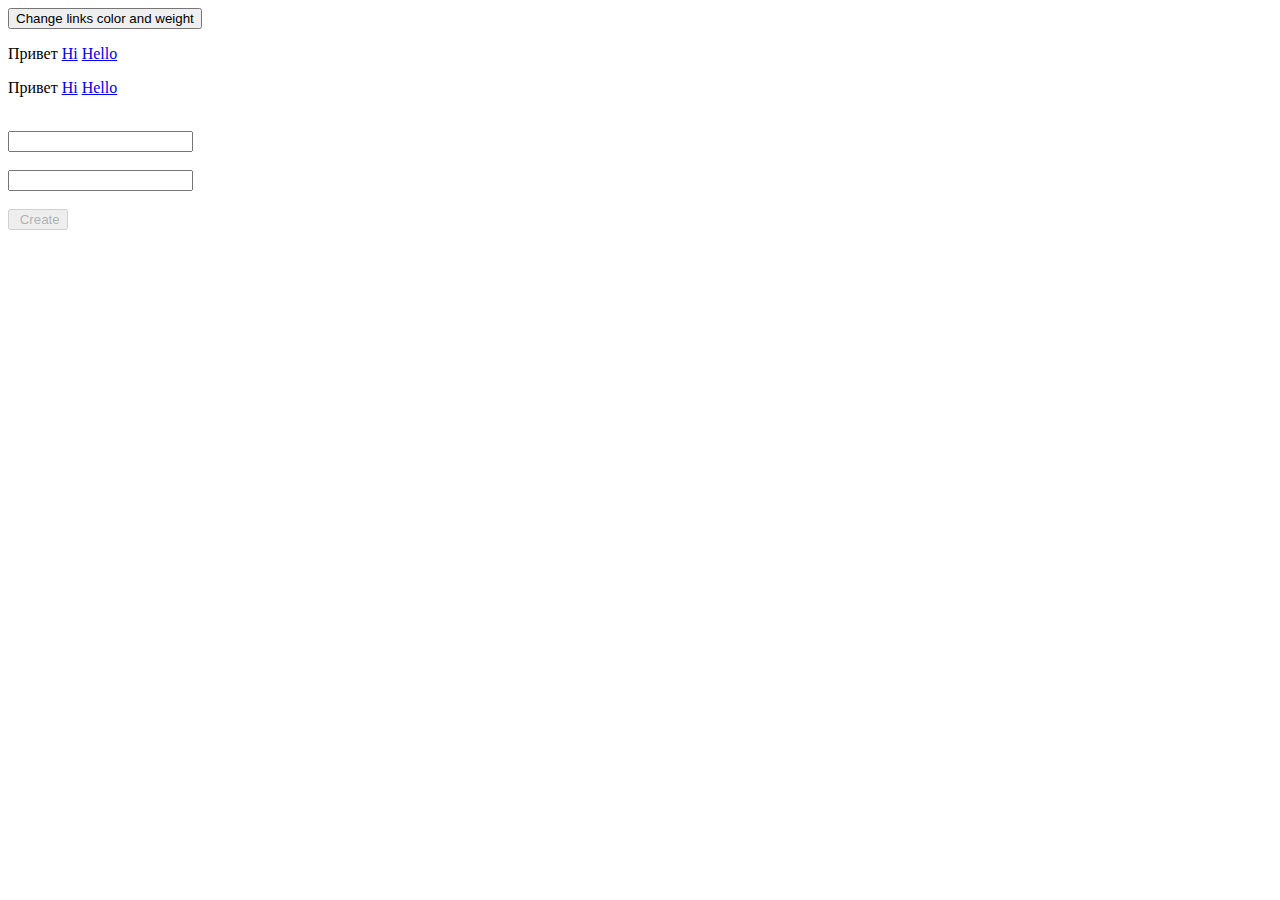
<file: Lesson-14/index.html>
<!doctype html>
<html lang="en">
<head>
		<meta charset="UTF-8">
		<meta name="viewport"
					content="width=device-width, user-scalable=no, initial-scale=1.0, maximum-scale=1.0, minimum-scale=1.0">
		<meta http-equiv="X-UA-Compatible" content="ie=edge">
		<link rel="stylesheet" href="style.css" type="text/css">
		<script src="HW_14.js" defer></script>
		<title>Document</title>
</head>
<body>
<button>Change links color and weight</button>
<div id="first"></div>
<br>

<form>
<input type="text" id="x"><br><br>
<input type="text" id="y"><br><br>
<input type="button" id="button" value=" Create" disabled="disabled"><br><br>
</form>



</body>
</html>
</file>
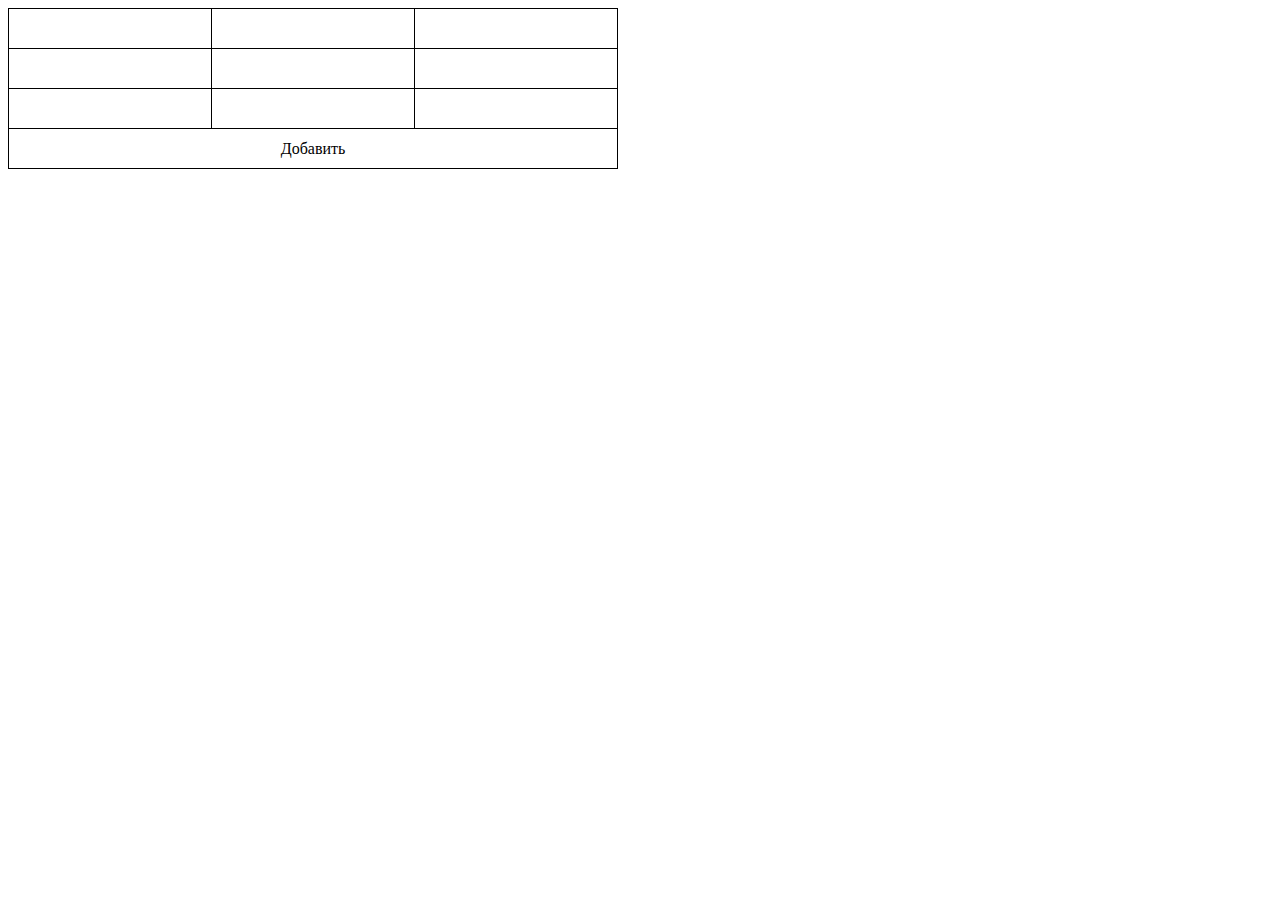
<file: Lesson-15/index.html>
<!doctype html>
<html lang="en">
<head>
		<meta charset="UTF-8">
		<meta name="viewport"
					content="width=device-width, user-scalable=no, initial-scale=1.0, maximum-scale=1.0, minimum-scale=1.0">
		<meta http-equiv="X-UA-Compatible" content="ie=edge">
		<link rel="stylesheet" href="style.css" type="text/css">
		<script src="HW_15.js" defer></script>
		<title>Document</title>
</head>
<body>
<table>
		<tr id="tr">
				<td></td>
				<td></td>
				<td></td>
		</tr>
		<tr>
				<td></td>
				<td></td>
				<td></td>
		</tr>
		<tr>
				<td></td>
				<td></td>
				<td></td>
		</tr>
		<tr id="button">
				<td colspan="3">Добавить</td>
		</tr>
</table>
</body>
</html>
</file>
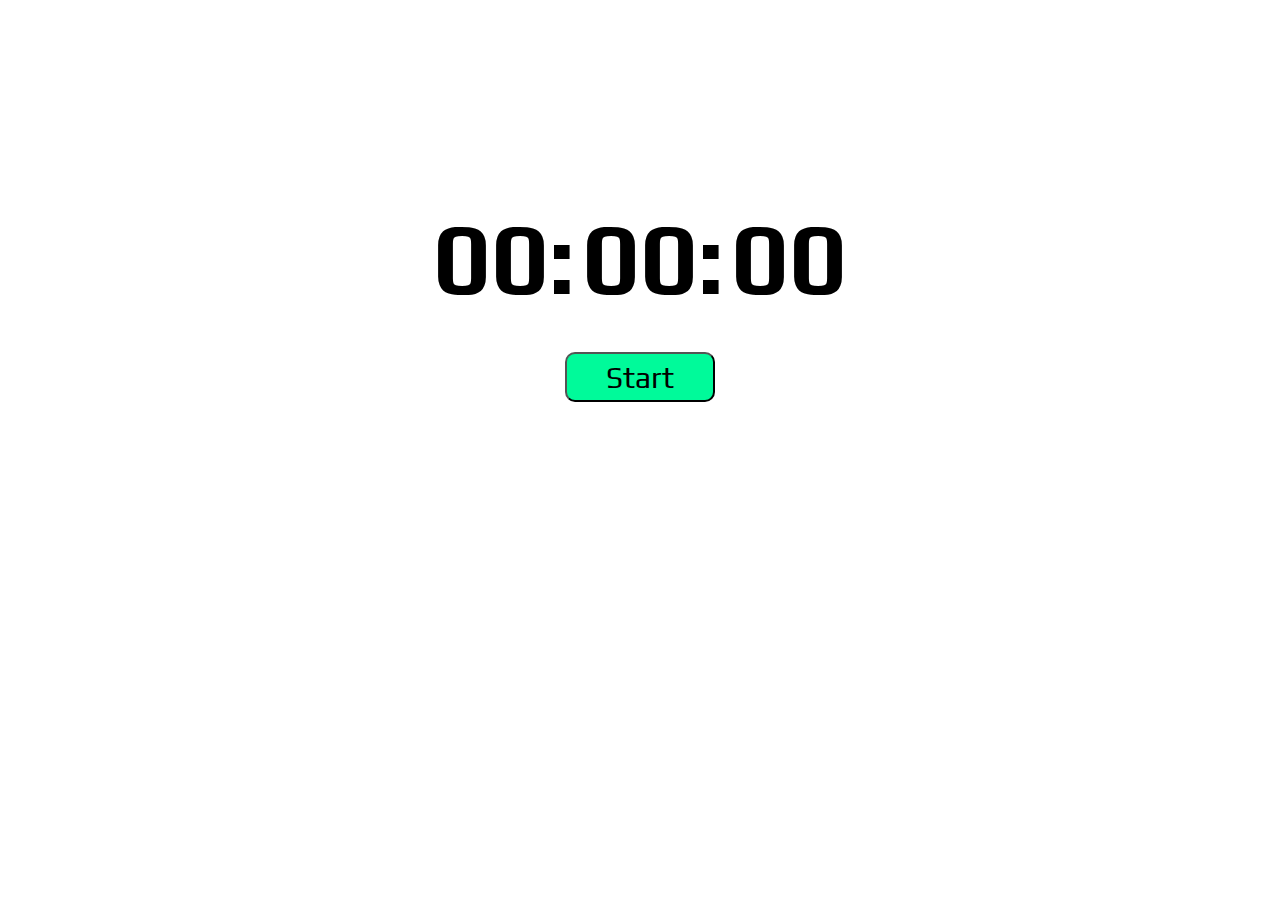
<file: Lesson-17/index.html>
<!doctype html>
<html lang="en">
<head>
  <meta charset="UTF-8">
  <meta name="viewport"
        content="width=device-width, user-scalable=no, initial-scale=1.0, maximum-scale=1.0, minimum-scale=1.0">
  <meta http-equiv="X-UA-Compatible" content="ie=edge">
  <link rel="stylesheet" href="style.css">
  <link href="https://fonts.googleapis.com/css?family=Play&display=swap&subset=cyrillic" rel="stylesheet">
  <title>Stopwatch</title>
</head>
<body>

  <h1>
    <span id="min">00</span><span>:</span>
    <span id="sec">00</span><span>:</span>
    <span id="millisec">00</span>
  </h1>
  <button id="start">Start</button>
  <button id="result">Result</button>
  <button id="reset">Reset</button>
  <div id="val"></div>

<script src="HW_17.js"></script>
</body>
</html>
</file>
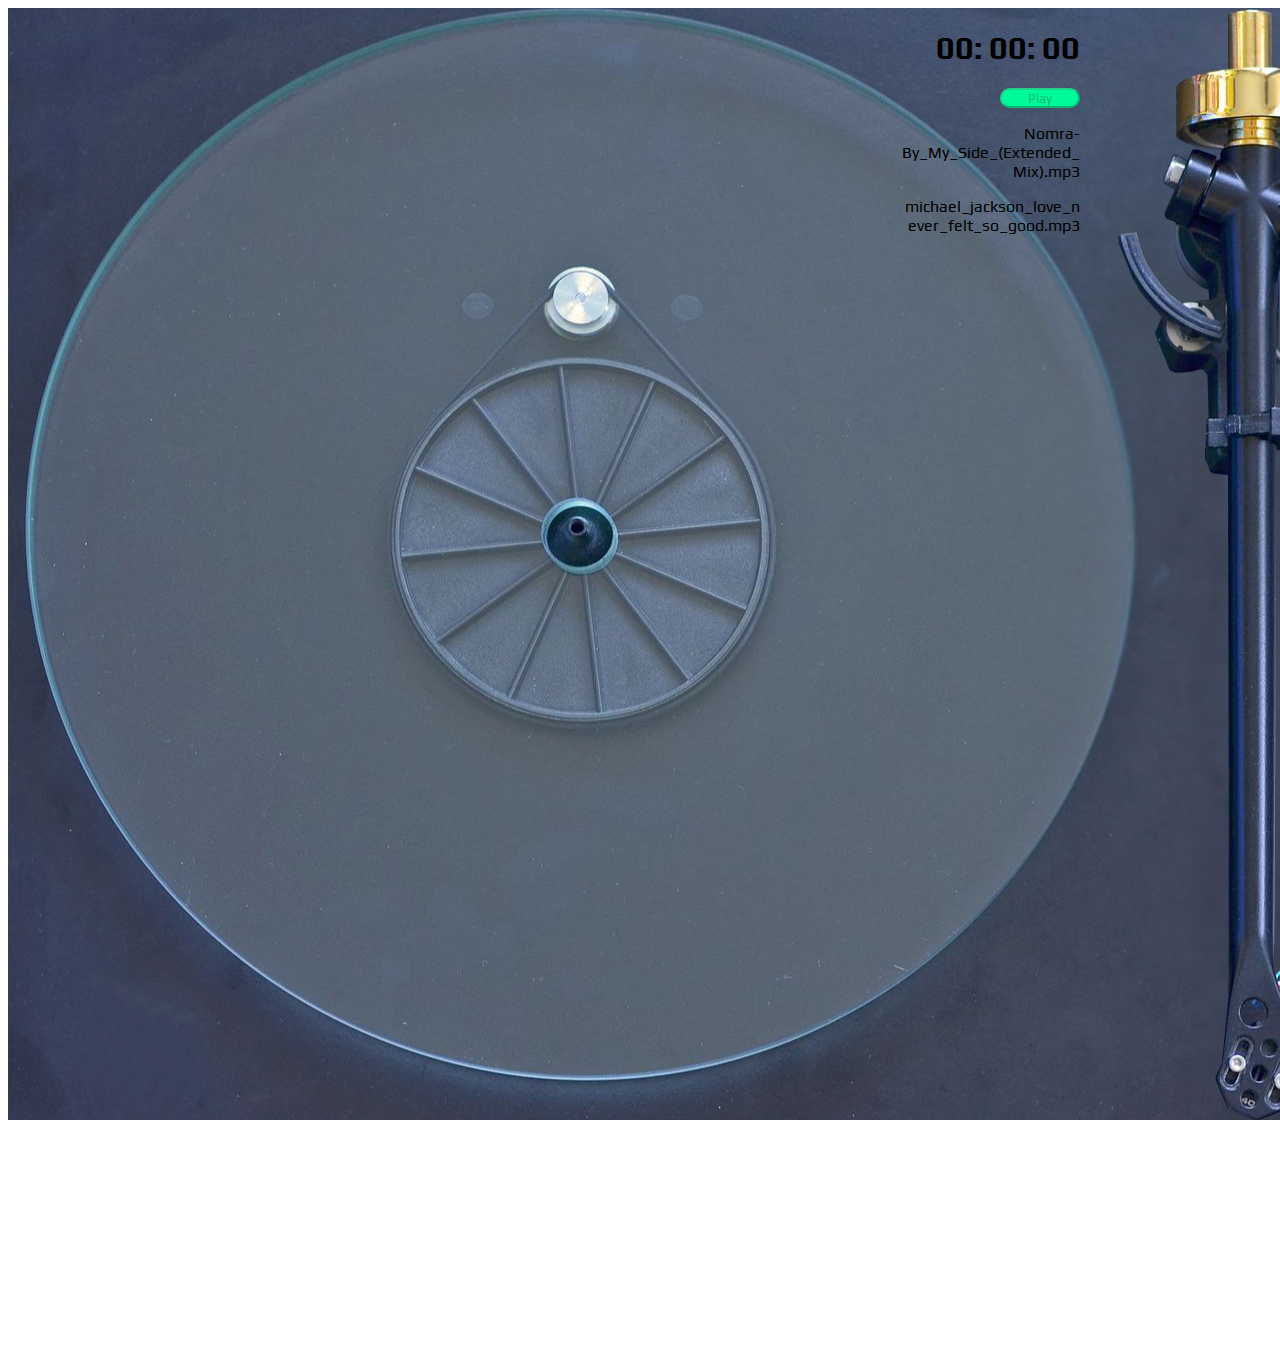
<file: player/index.html>
<!doctype html>
<html lang="en">
<head>
  <meta charset="UTF-8">
  <meta name="viewport"
        content="width=device-width, user-scalable=no, initial-scale=1.0, maximum-scale=1.0, minimum-scale=1.0">
  <meta http-equiv="X-UA-Compatible" content="ie=edge">
  <link rel="stylesheet" href="style.css">
  <link href="https://fonts.googleapis.com/css?family=Play&display=swap&subset=cyrillic" rel="stylesheet">
  <title>Vynilizer</title>
</head>
<body>
<div class="content">
  <img id="vynilizer" src="Vynilizer/1.png">
  <img id="vynil" src="Vynilizer/3.png">

  <div class="container">
    <h1>
      <span id="min">00</span><span>:</span>
      <span id="sec">00</span><span>:</span>
      <span id="millisec">00</span>
    </h1>
    <button id="start">Play</button>
    <button id="reset">Reset</button>
    <div id="val"></div>
    <div class="music"></div>
  </div>
</div>
<script src="main.js"></script>
</body>
</html>
</file>
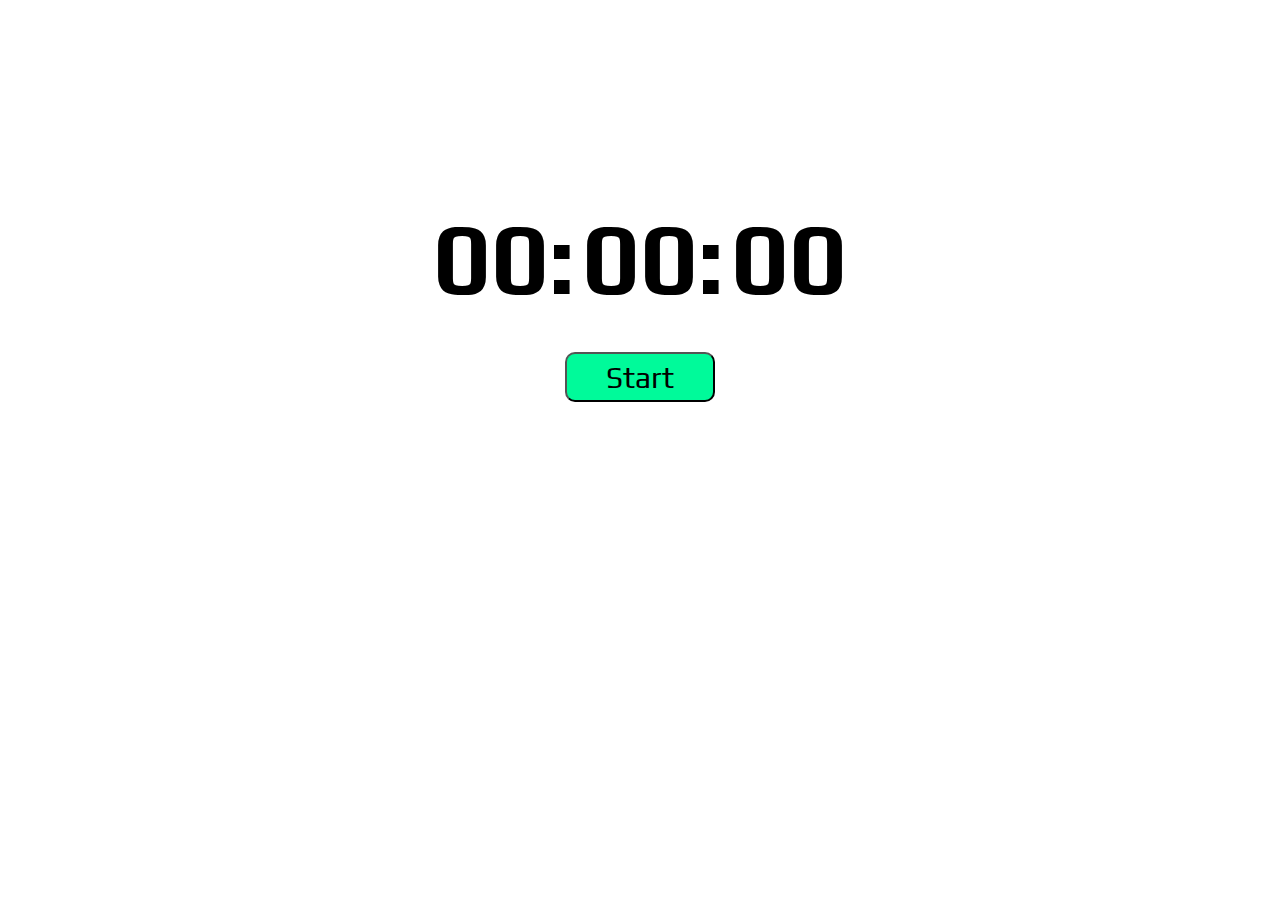
<file: Lesson-17/inner.html>
<!doctype html>
<html lang="en">
<head>
  <meta charset="UTF-8">
  <meta name="viewport"
        content="width=device-width, user-scalable=no, initial-scale=1.0, maximum-scale=1.0, minimum-scale=1.0">
  <meta http-equiv="X-UA-Compatible" content="ie=edge">
  <link rel="stylesheet" href="style.css">
  <link href="https://fonts.googleapis.com/css?family=Play&display=swap&subset=cyrillic" rel="stylesheet">
  <title>Stopwatch</title>
</head>
<body>

<h1>
  <span id="min">00</span><span>:</span>
  <span id="sec">00</span><span>:</span>
  <span id="millisec">00</span>
</h1>
<button id="start">Start</button>
<button id="result">Result</button>
<button id="reset">Reset</button>
<div id="val"></div>

<script src="HW_17.js"></script>
</body>
</html>
</file>
<file: Lesson-14/style.css>
td {
		width: 50px;
		height: 50px;
}
.white {
		background-color: white;
}


.black{
		background-color: black;
}
</file>
<file: Lesson-15/style.css>
table{
		border-collapse: collapse;
}
tr{
		height: 40px;
}
td{
		border: solid black 1px;
		width: 200px;
		text-align: center;
}
</file>
<file: Lesson-17/style.css>
body {
  margin-top: 200px;
  text-align: center;
  font-family: 'Play', sans-serif;
}

button {
  width: 150px;
  height: 50px;
  margin: 15px;
  font-size: 30px;
  cursor: pointer;
  font-family: 'Play', sans-serif;
  border-radius: 10px;
}

button:active, button:focus {
  outline: none;
}

#start {
  background: mediumspringgreen;
}

span {
  font-size: 100px;
}

.hide {
  display: none;
}

.active {
  display: inline;
}

#val {
  font-size: 30px;
  color: red;
}
</file>
<file: player/style.css>
body {
  font-family: 'Play', sans-serif;
  box-sizing: border-box;
  height: 1350px;
}

.content {
  background: url("./Vynilizer/Base.png") no-repeat center center;
  width: 1600px;
  margin: 0 auto;
  display: flex;
}

#vynil {
  transform-origin: 60% 15%;
}

#vynilizer {
  position: relative;
  bottom: 12px;
  left: 12px;
}

.container {
  text-align: right;
  position: absolute;
  right: 200px;
  width: 180px;
  word-break: break-word;
}

.container p {
  cursor: pointer;
}

button {
  width: 80px;
  height: 20px;
  cursor: pointer;
  font-family: 'Play', sans-serif;
  border-radius: 10px;
}

button:active, button:focus {
  outline: none;
}

#start {
  background: mediumspringgreen;
}

.hide {
  display: none;
}

.hidden {
  visibility: hidden;
}

.active {
  display: inline;
}

#val {
  color: red;
}
</file>
